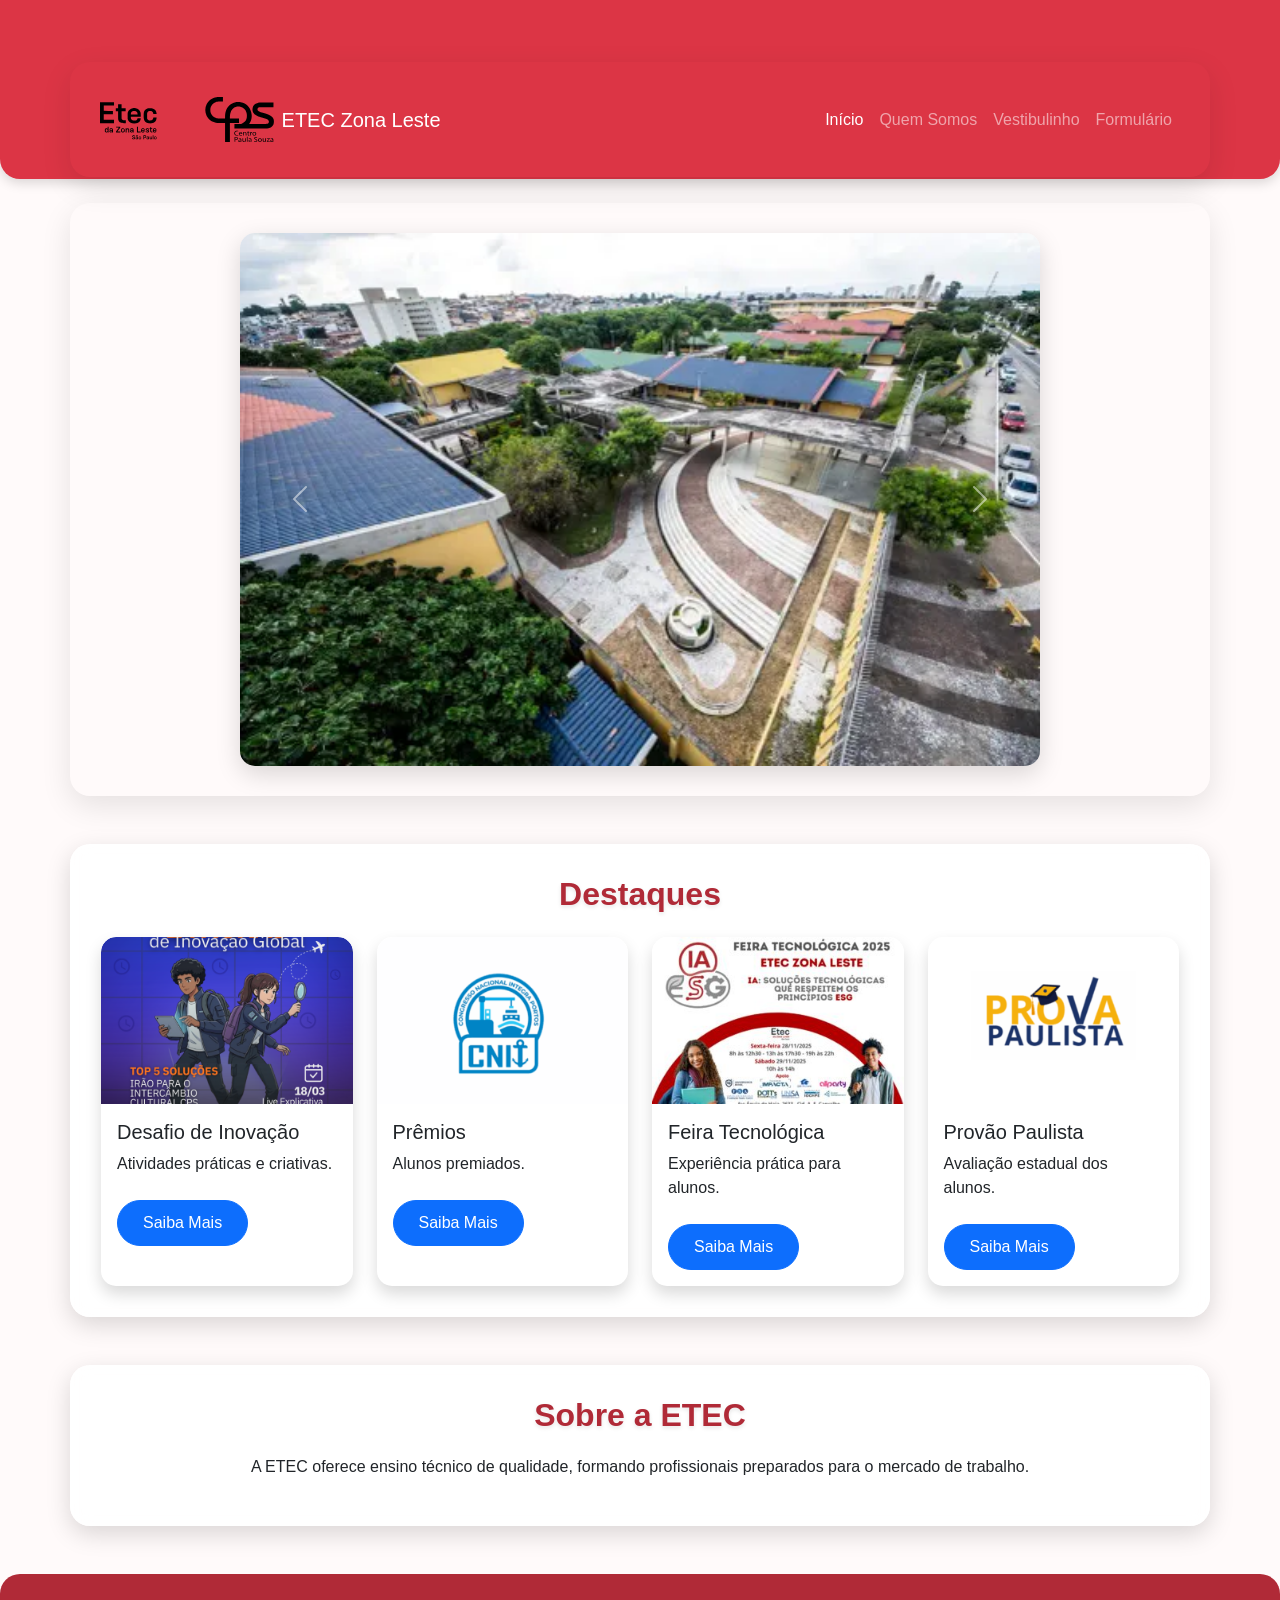
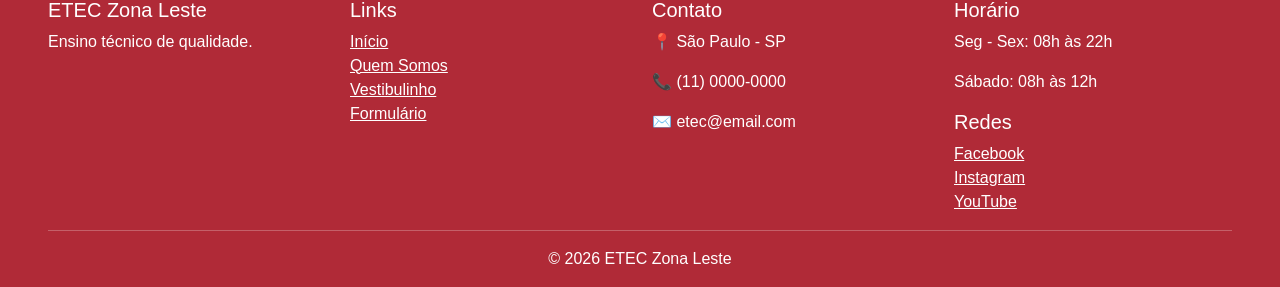
<file: siteETEC/index.html>
<!DOCTYPE html>
<html lang="pt-br">
<head>
    <meta charset="UTF-8">
    <meta name="viewport" content="width=device-width, initial-scale=1.0">
    <title>ETEC Zona Leste</title>

    <link href="https://cdn.jsdelivr.net/npm/bootstrap@5.3.0/dist/css/bootstrap.min.css" rel="stylesheet">
    <link rel="stylesheet" href="index.css">



</head>

<body>


<nav class="navbar navbar-expand-lg navbar-dark bg-danger">
    <div class="container">
        <a class="navbar-brand d-flex align-items-center" href="#">
            <img src="imagens/etec-cpsLogo.svg" alt="Logo ETEC" class="logo me-2">
            ETEC Zona Leste
        </a>

        <button class="navbar-toggler" type="button" data-bs-toggle="collapse" data-bs-target="#menu">
            <span class="navbar-toggler-icon"></span>
        </button>

        <div class="collapse navbar-collapse" id="menu">
            <ul class="navbar-nav ms-auto">
                <li class="nav-item"><a class="nav-link active" href="#">Início</a></li>
                <li class="nav-item"><a class="nav-link" href="quemSomos.html">Quem Somos</a></li>
                <li class="nav-item"><a class="nav-link" href="vestibulinho.html">Vestibulinho</a></li>
                <li class="nav-item"><a class="nav-link" href="formulario.html">Formulário</a></li>
            </ul>
        </div>
    </div>
</nav>


<div class="container mt-4">
    <div id="carouselExample" class="carousel slide mx-auto" style="max-width: 800px;" data-bs-ride="carousel">
        
        <div class="carousel-inner">
            <div class="carousel-item active">
                <img src="imagens/ftCarrosel1.webp" class="d-block w-100 img-fluid">
            </div>

            <div class="carousel-item">
                <img src="imagens/ftCarrosel2.webp" class="d-block w-100 img-fluid">
            </div>

            <div class="carousel-item">
                <img src="imagens/salaMakerCarrosel.webp" class="d-block w-100 img-fluid">
            </div>
        </div>

        <button class="carousel-control-prev" type="button" data-bs-target="#carouselExample" data-bs-slide="prev">
            <span class="carousel-control-prev-icon"></span>
        </button>

        <button class="carousel-control-next" type="button" data-bs-target="#carouselExample" data-bs-slide="next">
            <span class="carousel-control-next-icon"></span>
        </button>
    </div>
</div>


<div class="container section-glass mt-5">
    <h2 class="text-center mb-4">Destaques</h2>

    <div class="row justify-content-center">

        <div class="col-12 col-md-3 d-flex">
            <div class="card shadow w-100">
                <img src="imagens/1o-DESAFIO-2HORAS-DE-INOVACAO-SITE-img.png" class="card-img-top">
                <div class="card-body">
                    <h5 class="card-title">Desafio de Inovação</h5>
                    <p class="card-text">Atividades práticas e criativas.</p>
                    <button class="btn btn-primary mt-2" data-bs-toggle="modal" data-bs-target="#modalDesafio">Saiba Mais</button>
                </div>
            </div>
        </div>

        <div class="col-12 col-md-3 d-flex">
            <div class="card shadow w-100">
                <img src="imagens/AMS-premiacao-CNIT.png" class="card-img-top">
                <div class="card-body">
                    <h5 class="card-title">Prêmios</h5>
                    <p class="card-text">Alunos premiados.</p>
                    <button class="btn btn-primary mt-2" data-bs-toggle="modal" data-bs-target="#modalPremios">Saiba Mais</button>
                </div>
            </div>
        </div>

        <div class="col-12 col-md-3 d-flex">
            <div class="card shadow w-100">
                <img src="imagens/feira-Tecnologica-img.jpg" class="card-img-top">
                <div class="card-body">
                    <h5 class="card-title">Feira Tecnológica</h5>
                    <p class="card-text">Experiência prática para alunos.</p>
                    <button class="btn btn-primary mt-2" data-bs-toggle="modal" data-bs-target="#modalFeira">Saiba Mais</button>
                </div>
            </div>
        </div>

        <div class="col-12 col-md-3 d-flex">
            <div class="card shadow w-100">
                <img src="imagens/Prova-Paulista.png" class="card-img-top">
                <div class="card-body">
                    <h5 class="card-title">Provão Paulista</h5>
                    <p class="card-text">Avaliação estadual dos alunos.</p>
                    <button class="btn btn-primary mt-2" data-bs-toggle="modal" data-bs-target="#modalProvao">Saiba Mais</button>
                </div>
            </div>
        </div>

    </div>
</div>


<div class="container section-glass mt-5">
    <h2 class="text-center">Sobre a ETEC</h2>
    <p class="text-center">
        A ETEC oferece ensino técnico de qualidade, formando profissionais preparados para o mercado de trabalho.
    </p>
</div>


<footer class="text-white pt-4 mt-5 w-100">
    <div class="container-fluid px-3 px-md-5">
        <div class="row">

            <div class="col-md-3">
                <h5>ETEC Zona Leste</h5>
                <p>Ensino técnico de qualidade.</p>
            </div>

            <div class="col-md-3">
                <h5>Links</h5>
                <ul class="list-unstyled">
                    <li><a href="#" class="text-white">Início</a></li>
                    <li><a href="quemSomos.html" class="text-white">Quem Somos</a></li>
                    <li><a href="vestibulinho.html" class="text-white">Vestibulinho</a></li>
                    <li><a href="formulario.html" class="text-white">Formulário</a></li>
                </ul>
            </div>

            <div class="col-md-3">
                <h5>Contato</h5>
                <p>📍 São Paulo - SP</p>
                <p>📞 (11) 0000-0000</p>
                <p>✉️ etec@email.com</p>
            </div>

            <div class="col-md-3">
                <h5>Horário</h5>
                <p>Seg - Sex: 08h às 22h</p>
                <p>Sábado: 08h às 12h</p>


                <h5 class="mt-3">Redes</h5>
                 <a href="https://www.facebook.com/Eteczonalesteoficial/?locale=pt_BR" class="text-white">Facebook</a><br>
                <a href="https://www.instagram.com/eteczonalesteoficial" class="text-white">Instagram</a><br>
                <a href="https://www.youtube.com/@etecdazonaleste2949" class="text-white">YouTube</a>
            </div>

        </div>

        <hr>

        <div class="text-center pb-3">
            © 2026 ETEC Zona Leste
        </div>
    </div>
</footer>


<div class="modal fade" id="modalDesafio" tabindex="-1">
    <div class="modal-dialog modal-lg">
        <div class="modal-content">
            <div class="modal-header">
                <h5 class="modal-title">Desafio de Inovação</h5>
                <button type="button" class="btn-close" data-bs-dismiss="modal"></button>
            </div>
            <div class="modal-body">
                <img src="imagens/1o-DESAFIO-2HORAS-DE-INOVACAO-SITE-img.png" class="img-fluid mb-3" alt="Desafio de Inovação">
                <p>O Desafio de Inovação é uma atividade prática onde os alunos têm apenas 2 horas para desenvolver soluções criativas para problemas reais. Promovendo o pensamento rápido e a colaboração em equipe.</p>
            </div>
        </div>
    </div>
</div>

<div class="modal fade" id="modalPremios" tabindex="-1">
    <div class="modal-dialog modal-lg">
        <div class="modal-content">
            <div class="modal-header">
                <h5 class="modal-title">Prêmios</h5>
                <button type="button" class="btn-close" data-bs-dismiss="modal"></button>
            </div>
            <div class="modal-body">
                <img src="imagens/AMS-premiacao-CNIT.png" class="img-fluid mb-3" alt="Prêmios">
                <p>Nossos alunos são frequentemente premiados em competições como o CNIT (Congresso Nacional de Iniciação Tecnológica), demonstrando excelência acadêmica e inovação.</p>
            </div>
        </div>
    </div>
</div>

<div class="modal fade" id="modalFeira" tabindex="-1">
    <div class="modal-dialog modal-lg">
        <div class="modal-content">
            <div class="modal-header">
                <h5 class="modal-title">Feira Tecnológica</h5>
                <button type="button" class="btn-close" data-bs-dismiss="modal"></button>
            </div>
            <div class="modal-body">
                <img src="imagens/feira-Tecnologica-img.jpg" class="img-fluid mb-3" alt="Feira Tecnológica">
                <p>A Feira Tecnológica oferece aos alunos a oportunidade de apresentar projetos práticos, desenvolvendo habilidades de comunicação e exposição de ideias inovadoras.</p>
            </div>
        </div>
    </div>
</div>

<div class="modal fade" id="modalProvao" tabindex="-1">
    <div class="modal-dialog modal-lg">
        <div class="modal-content">
            <div class="modal-header">
                <h5 class="modal-title">Provão Paulista</h5>
                <button type="button" class="btn-close" data-bs-dismiss="modal"></button>
            </div>
            <div class="modal-body">
                <img src="imagens/Prova-Paulista.png" class="img-fluid mb-3" alt="Provão Paulista">
                <p>O Provão Paulista é uma avaliação estadual que mede o desempenho dos alunos do Ensino Médio Técnico, preparando-os para desafios acadêmicos futuros.</p>
            </div>
        </div>
    </div>
</div>

<script>

document.addEventListener('DOMContentLoaded', function() {
    const cards = document.querySelectorAll('.card');
    cards.forEach((card, index) => {
        card.style.animationDelay = `${index * 0.2}s`;
    });
});


document.querySelectorAll('a[href^="#"]').forEach(anchor => {
    anchor.addEventListener('click', function (e) {
        e.preventDefault();
        document.querySelector(this.getAttribute('href')).scrollIntoView({
            behavior: 'smooth'
        });
    });
});


const btnTopo = document.createElement('button');
btnTopo.id = 'btnTopo';
btnTopo.className = 'btn btn-danger';
btnTopo.textContent = 'Topo';
btnTopo.style.cssText = 'position: fixed; bottom: 25px; right: 25px; display: none; border-radius: 50px; z-index: 999;';
document.body.appendChild(btnTopo);

window.addEventListener('scroll', () => {
    btnTopo.style.display = window.scrollY > 300 ? 'block' : 'none';
});
btnTopo.addEventListener('click', () => window.scrollTo({top: 0, behavior: 'smooth'}));

const revealEls = document.querySelectorAll('.container, .card');
const revealObserver = new IntersectionObserver((entries) => {
    entries.forEach(entry => {
        if (entry.isIntersecting) {
            entry.target.classList.add('show-reveal');
            revealObserver.unobserve(entry.target);
        }
    });
}, {threshold: 0.2});
revealEls.forEach(el => revealObserver.observe(el));
</script>

<script src="https://cdn.jsdelivr.net/npm/bootstrap@5.3.0/dist/js/bootstrap.bundle.min.js"></script>

</body>
</html>
</file>
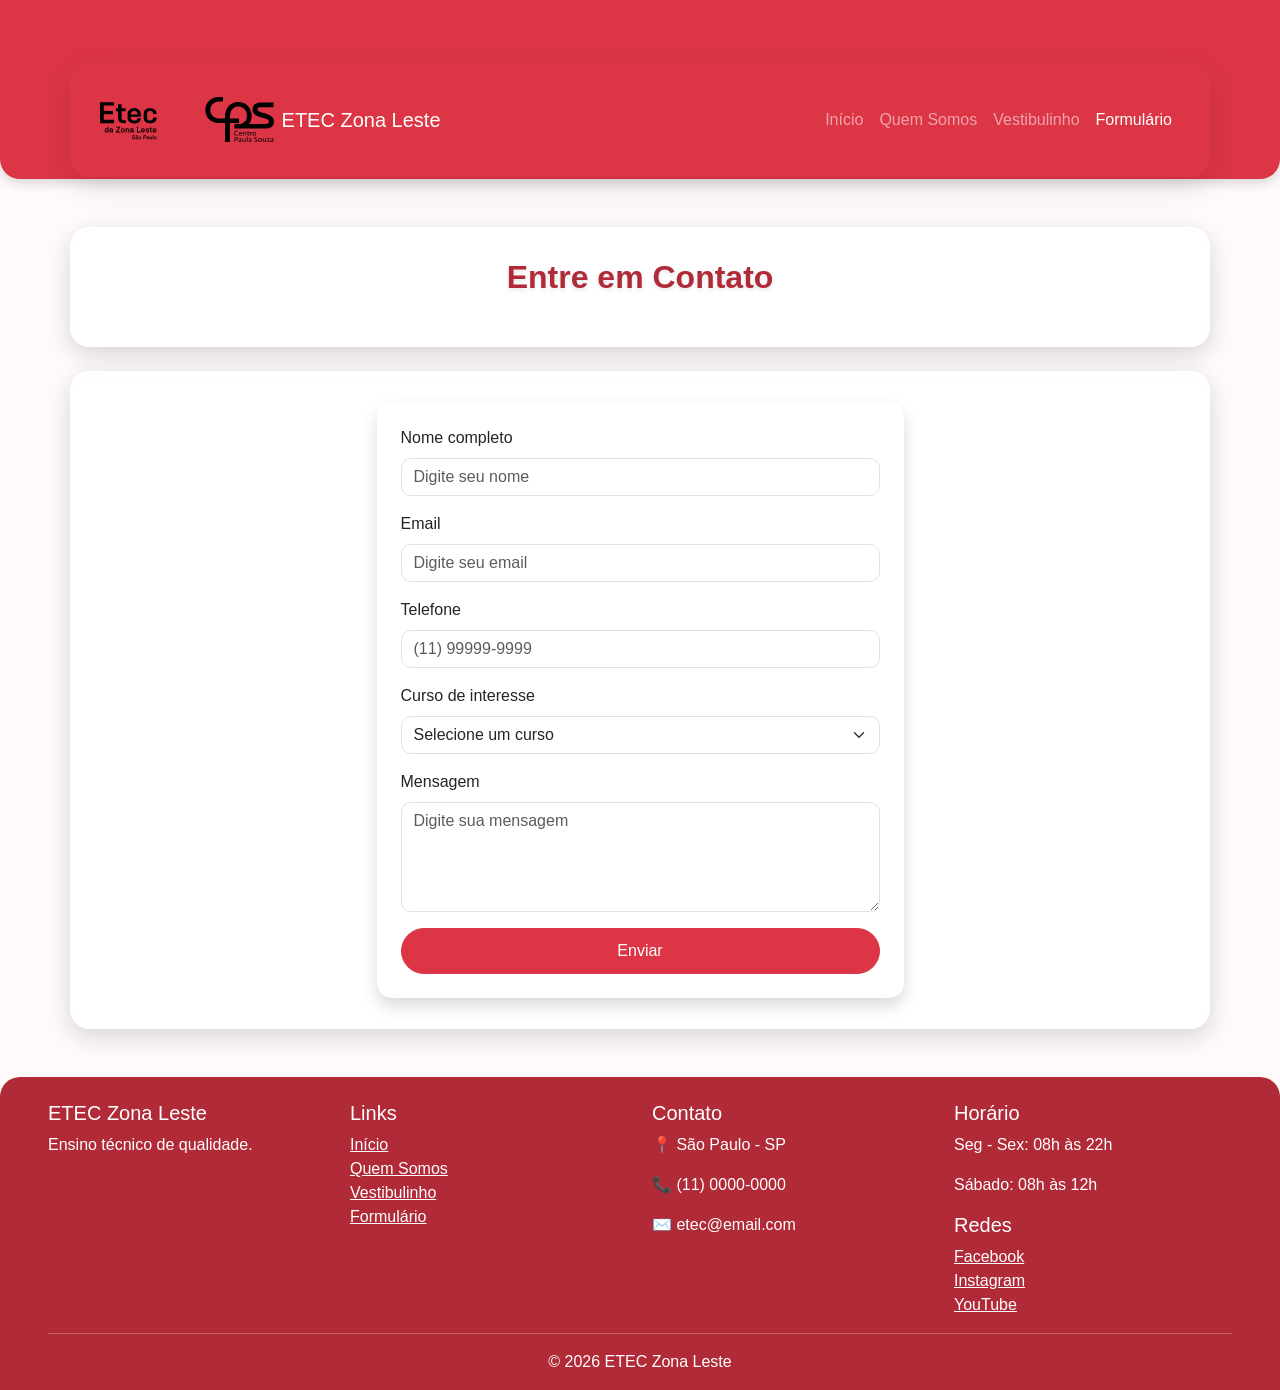
<file: siteETEC/formulario.html>
<!DOCTYPE html>
<html lang="pt-br">
<head>
    <meta charset="UTF-8">
    <meta name="viewport" content="width=device-width, initial-scale=1.0">
    <title>Formulário - ETEC Zona Leste</title>

    <link href="https://cdn.jsdelivr.net/npm/bootstrap@5.3.0/dist/css/bootstrap.min.css" rel="stylesheet">
    <link rel="stylesheet" href="formulario.css">



</head>

<body>


<nav class="navbar navbar-expand-lg navbar-dark bg-danger">
    <div class="container">
        <a class="navbar-brand d-flex align-items-center" href="index.html">
            <img src="imagens/etec-cpsLogo.svg" class="logo me-2">
            ETEC Zona Leste
        </a>

        <button class="navbar-toggler" data-bs-toggle="collapse" data-bs-target="#menu">
            <span class="navbar-toggler-icon"></span>
        </button>

        <div class="collapse navbar-collapse" id="menu">
            <ul class="navbar-nav ms-auto">
                <li class="nav-item"><a class="nav-link" href="index.html">Início</a></li>
                <li class="nav-item"><a class="nav-link" href="quemSomos.html">Quem Somos</a></li>
                <li class="nav-item"><a class="nav-link" href="vestibulinho.html">Vestibulinho</a></li>
                <li class="nav-item"><a class="nav-link active" href="#">Formulário</a></li>
            </ul>
        </div>
    </div>
</nav>


<div class="container section-glass mt-5">
    <h2 class="text-center">Entre em Contato</h2>
</div>


<div class="container section-glass mt-4 mb-5">
    <div class="row justify-content-center">
        <div class="col-md-6">

            <div class="card shadow p-4">

                <form action="processo.php" method="POST">

                    
<div class="mb-3">
    <label class="form-label">Nome completo</label>
    <input type="text" name="nome" class="form-control" placeholder="Digite seu nome" required>
</div>


<div class="mb-3">
    <label class="form-label">Email</label>
    <input type="email" name="email" class="form-control" placeholder="Digite seu email" required>
</div>


<div class="mb-3">
    <label class="form-label">Telefone</label>
    <input type="tel" name="telefone" class="form-control" placeholder="(11) 99999-9999">
</div>


<div class="mb-3">
    <label class="form-label">Curso de interesse</label>
    <select name="curso" class="form-select" required>
        <option selected disabled>Selecione um curso</option>
        <option>Desenvolvimento de Sistemas</option>
        <option>Administração</option>
        <option>Logística</option>
        <option>Recursos Humanos</option>
        <option>Serviços Jurídicos</option>
        <option>Contabilidade</option>
    </select>
</div>


<div class="mb-3">
    <label class="form-label">Mensagem</label>
    <textarea name="mensagem" class="form-control" rows="4" placeholder="Digite sua mensagem"></textarea>
</div>
                    <div class="d-grid">
                        <button type="submit" class="btn btn-danger">
                            Enviar
                        </button>
                    </div>

                </form>

            </div>

        </div>
    </div>
</div>


<footer class="text-white pt-4 mt-5 w-100">
    <div class="container-fluid px-3 px-md-5">
        <div class="row">

            <div class="col-md-3">
                <h5>ETEC Zona Leste</h5>
                <p>Ensino técnico de qualidade.</p>
            </div>

            <div class="col-md-3">
                <h5>Links</h5>
                <ul class="list-unstyled">
                    <li><a href="#" class="text-white">Início</a></li>
                    <li><a href="quemSomos.html" class="text-white">Quem Somos</a></li>
                    <li><a href="vestibulinho.html" class="text-white">Vestibulinho</a></li>
                    <li><a href="formulario.html" class="text-white">Formulário</a></li>
                </ul>
            </div>

            <div class="col-md-3">
                <h5>Contato</h5>
                <p>📍 São Paulo - SP</p>
                <p>📞 (11) 0000-0000</p>
                <p>✉️ etec@email.com</p>
            </div>

            <div class="col-md-3">
                <h5>Horário</h5>
                <p>Seg - Sex: 08h às 22h</p>
                <p>Sábado: 08h às 12h</p>


                <h5 class="mt-3">Redes</h5>
                 <a href="https://www.facebook.com/Eteczonalesteoficial/?locale=pt_BR" class="text-white">Facebook</a><br>
                <a href="https://www.instagram.com/eteczonalesteoficial" class="text-white">Instagram</a><br>
                <a href="https://www.youtube.com/@etecdazonaleste2949" class="text-white">YouTube</a>
            </div>

        </div>

        <hr>

        <div class="text-center pb-3">
            © 2026 ETEC Zona Leste
        </div>
    </div>
</footer>

<script>

document.addEventListener('DOMContentLoaded', function() {
    const revealItems = document.querySelectorAll('.container, .card');
    const observer = new IntersectionObserver((entries) => {
        entries.forEach(entry => {
            if(entry.isIntersecting) {
                entry.target.classList.add('show-reveal');
                observer.unobserve(entry.target);
            }
        });
    }, {threshold: 0.2});
    revealItems.forEach(item => observer.observe(item));

    const btnTopo = document.createElement('button');
    btnTopo.id = 'btnTopo';
    btnTopo.className = 'btn btn-danger';
    btnTopo.textContent = 'Topo';
    btnTopo.style.cssText = 'position: fixed; bottom: 25px; right: 25px; display: none; border-radius: 50px; z-index: 999;';
    document.body.appendChild(btnTopo);

    window.addEventListener('scroll', () => {
        btnTopo.style.display = window.scrollY > 300 ? 'block' : 'none';
    });
    btnTopo.addEventListener('click', () => window.scrollTo({top:0, behavior:'smooth'}));

    
    document.querySelector('form').addEventListener('submit', function(e) {
        const nome = document.querySelector('input[name="nome"]').value;
        if (nome.length < 3) {
            alert('Nome deve ter pelo menos 3 caracteres.');
            e.preventDefault();
        }
    });
});


document.querySelectorAll('a[href^="#"]').forEach(anchor => {
    anchor.addEventListener('click', function (e) {
        if(this.getAttribute('href') === '#') return;
        e.preventDefault();
        document.querySelector(this.getAttribute('href')).scrollIntoView({
            behavior: 'smooth'
        });
    });
});
</script>

<script src="https://cdn.jsdelivr.net/npm/bootstrap@5.3.0/dist/js/bootstrap.bundle.min.js"></script>

</body>
</html>
</file>
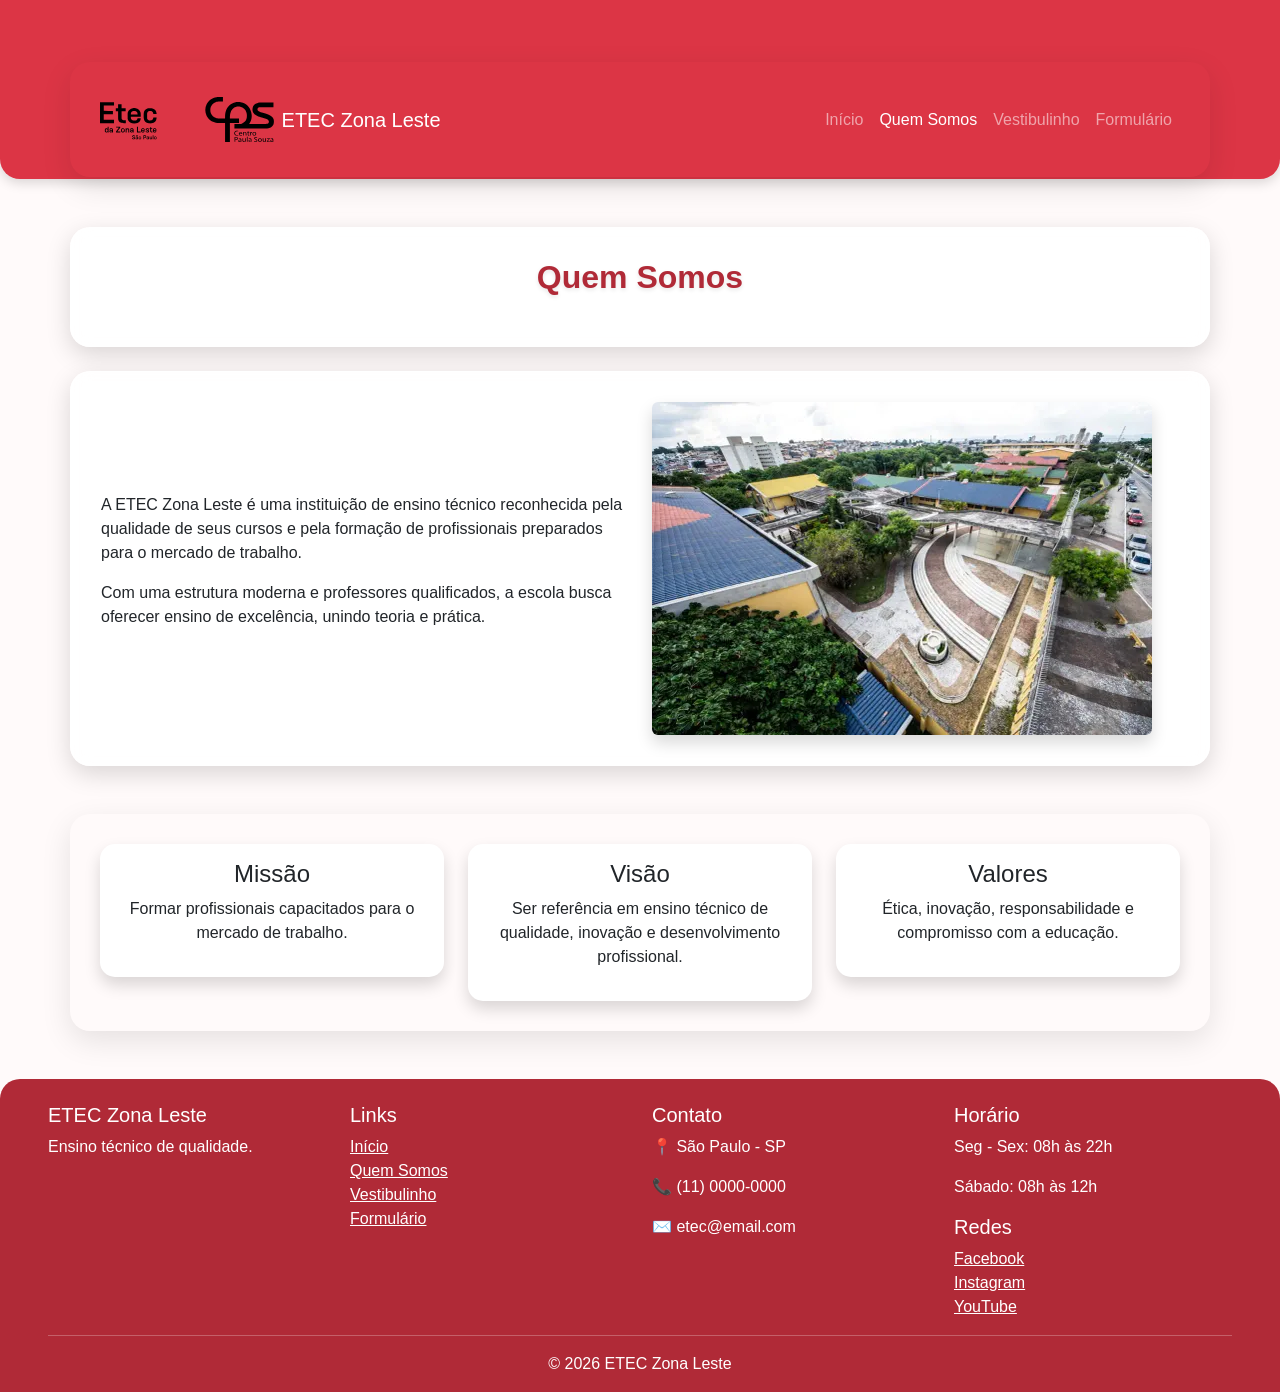
<file: siteETEC/quemSomos.html>
<!DOCTYPE html>
<html lang="pt-br">
<head>
    <meta charset="UTF-8">
    <meta name="viewport" content="width=device-width, initial-scale=1.0">
    <title>Quem Somos - ETEC Zona Leste</title>

    <link href="https://cdn.jsdelivr.net/npm/bootstrap@5.3.0/dist/css/bootstrap.min.css" rel="stylesheet">
    <link rel="stylesheet" href="quemSomos.css">



</head>

<body>


<nav class="navbar navbar-expand-lg navbar-dark bg-danger">
    <div class="container">
        <a class="navbar-brand d-flex align-items-center" href="index.html">
            <img src="imagens/etec-cpsLogo.svg" class="logo me-2">
            ETEC Zona Leste
        </a>

        <button class="navbar-toggler" data-bs-toggle="collapse" data-bs-target="#menu">
            <span class="navbar-toggler-icon"></span>
        </button>

        <div class="collapse navbar-collapse" id="menu">
            <ul class="navbar-nav ms-auto">
                <li class="nav-item"><a class="nav-link" href="index.html">Início</a></li>
                <li class="nav-item"><a class="nav-link active" href="#">Quem Somos</a></li>
                <li class="nav-item"><a class="nav-link" href="vestibulinho.html">Vestibulinho</a></li>
                <li class="nav-item"><a class="nav-link" href="formulario.html">Formulário</a></li>
            </ul>
        </div>
    </div>
</nav>


<div class="container section-glass mt-5">
    <h2 class="text-center">Quem Somos</h2>
</div>


<div class="container section-glass mt-4">
    <div class="row align-items-center">

        <div class="col-md-6">
            <p>
                A ETEC Zona Leste é uma instituição de ensino técnico reconhecida pela qualidade de seus cursos e pela formação de profissionais preparados para o mercado de trabalho.
            </p>
            <p>
                Com uma estrutura moderna e professores qualificados, a escola busca oferecer ensino de excelência, unindo teoria e prática.
            </p>
        </div>

        <div class="col-md-6">
            <img src="imagens/ftCarrosel1.webp" class="img-fluid rounded shadow">
        </div>

    </div>
</div>


<div class="container mt-5">
    <div class="row text-center">

        <div class="col-md-4">
            <div class="card shadow p-3">
                <h4>Missão</h4>
                <p>Formar profissionais capacitados para o mercado de trabalho.</p>
            </div>
        </div>

        <div class="col-md-4">
            <div class="card shadow p-3">
                <h4>Visão</h4>
                <p>Ser referência em ensino técnico de qualidade, inovação e desenvolvimento profissional.</p>
            </div>
        </div>

        <div class="col-md-4">
            <div class="card shadow p-3">
                <h4>Valores</h4>
                <p>Ética, inovação, responsabilidade e compromisso com a educação.</p>
            </div>
        </div>

    </div>
</div>


<footer class="text-white pt-4 mt-5">
    <div class="container-fluid px-3 px-md-5">
        <div class="row">

            <div class="col-md-3">
                <h5>ETEC Zona Leste</h5>
                <p>Ensino técnico de qualidade.</p>
            </div>

            <div class="col-md-3">
                <h5>Links</h5>
                <ul class="list-unstyled">
                    <li><a href="index.html" class="text-white">Início</a></li>
                    <li><a href="#" class="text-white">Quem Somos</a></li>
                    <li><a href="vestibulinho.html" class="text-white">Vestibulinho</a></li>
                    <li><a href="formulario.html" class="text-white">Formulário</a></li>
                </ul>
            </div>

            <div class="col-md-3">
                <h5>Contato</h5>
                <p>📍 São Paulo - SP</p>
                <p>📞 (11) 0000-0000</p>
                <p>✉️ etec@email.com</p>
            </div>

            <div class="col-md-3">
                <h5>Horário</h5>
                <p>Seg - Sex: 08h às 22h</p>
                <p>Sábado: 08h às 12h</p>

                <h5 class="mt-3">Redes</h5>
                <a href="https://www.facebook.com/Eteczonalesteoficial/?locale=pt_BR" class="text-white">Facebook</a><br>
                <a href="https://www.instagram.com/eteczonalesteoficial" class="text-white">Instagram</a><br>
                <a href="https://www.youtube.com/@etecdazonaleste2949" class="text-white">YouTube</a>

            </div>

        </div>

        <hr>

        <div class="text-center pb-3">
            © 2026 ETEC Zona Leste
        </div>
    </div>
</footer>

<script>

document.addEventListener('DOMContentLoaded', function() {
    const revealItems = document.querySelectorAll('.container, .card');
    const observer = new IntersectionObserver((entries) => {
        entries.forEach(entry => {
            if(entry.isIntersecting) {
                entry.target.classList.add('show-reveal');
                observer.unobserve(entry.target);
            }
        });
    }, {threshold: 0.2});
    revealItems.forEach(item => observer.observe(item));

    const btnTopo = document.createElement('button');
    btnTopo.id = 'btnTopo';
    btnTopo.className = 'btn btn-danger';
    btnTopo.textContent = 'Topo';
    btnTopo.style = 'position: fixed; bottom: 25px; right: 25px; display: none; border-radius: 50px; z-index: 999;';
    document.body.appendChild(btnTopo);

    window.addEventListener('scroll', () => {
        btnTopo.style.display = window.scrollY > 300 ? 'block' : 'none';
    });
    btnTopo.addEventListener('click', () => window.scrollTo({top:0, behavior:'smooth'}));
});


document.querySelectorAll('a[href^="#"]').forEach(anchor => {
    anchor.addEventListener('click', function (e) {
        if(this.getAttribute('href') === '#') return;
        e.preventDefault();
        document.querySelector(this.getAttribute('href')).scrollIntoView({
            behavior: 'smooth'
        });
    });
});
</script>

<script src="https://cdn.jsdelivr.net/npm/bootstrap@5.3.0/dist/js/bootstrap.bundle.min.js"></script>

</body>
</html>
</file>
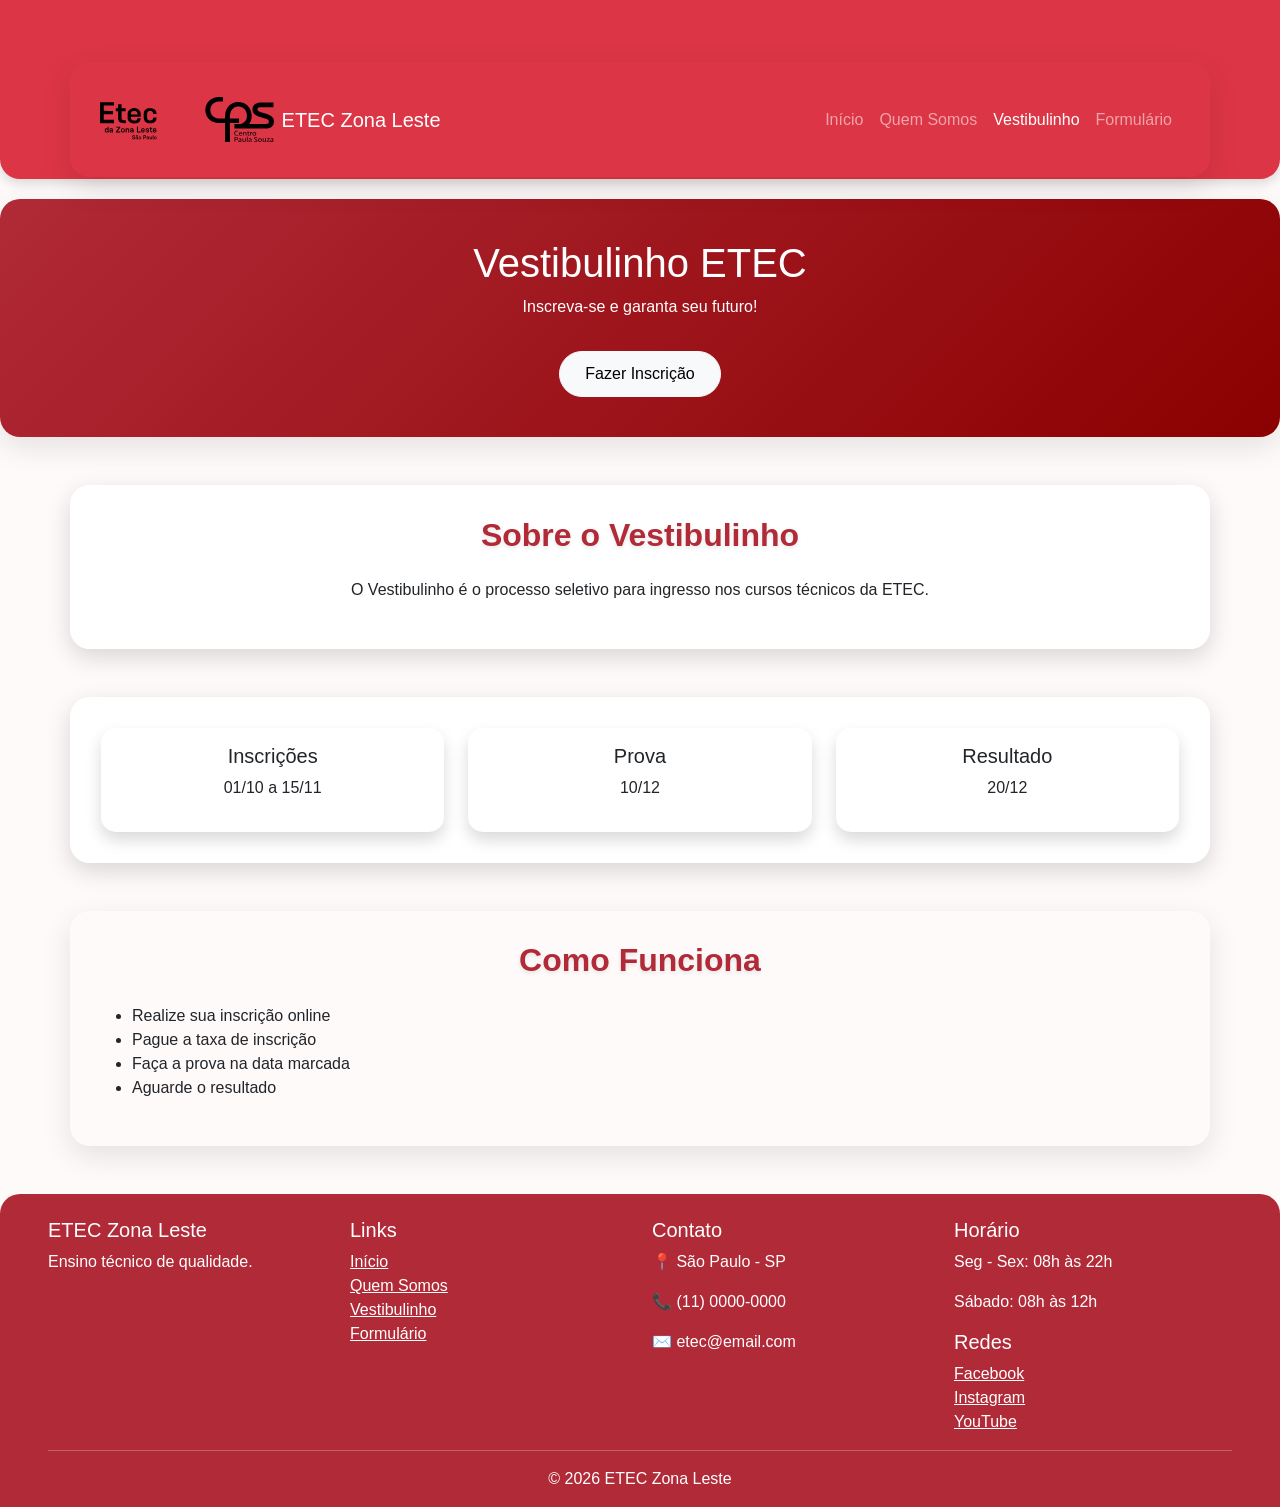
<file: siteETEC/vestibulinho.html>
<!DOCTYPE html>
<html lang="pt-br">
<head>
    <meta charset="UTF-8">
    <meta name="viewport" content="width=device-width, initial-scale=1.0">
    <title>Vestibulinho - ETEC Zona Leste</title>

    <link href="https://cdn.jsdelivr.net/npm/bootstrap@5.3.0/dist/css/bootstrap.min.css" rel="stylesheet">
    <link rel="stylesheet" href="vestibulinho.css">



</head>

<body>


<nav class="navbar navbar-expand-lg navbar-dark bg-danger">
    <div class="container">
        <a class="navbar-brand d-flex align-items-center" href="index.html">
            <img src="imagens/etec-cpsLogo.svg" class="logo me-2">
            ETEC Zona Leste
        </a>

        <button class="navbar-toggler" data-bs-toggle="collapse" data-bs-target="#menu">
            <span class="navbar-toggler-icon"></span>
        </button>

        <div class="collapse navbar-collapse" id="menu">
            <ul class="navbar-nav ms-auto">
                <li class="nav-item"><a class="nav-link" href="index.html">Início</a></li>
                <li class="nav-item"><a class="nav-link" href="quemSomos.html">Quem Somos</a></li>
                <li class="nav-item"><a class="nav-link active" href="#">Vestibulinho</a></li>
                <li class="nav-item"><a class="nav-link" href="formulario.html">Formulário</a></li>
            </ul>
        </div>
    </div>
</nav>


<div class="banner">
    <h1>Vestibulinho ETEC</h1>
    <p>Inscreva-se e garanta seu futuro!</p>
    <a href="https://vestibulinho.etec.sp.gov.br/home/" class="btn btn-light mt-3">Fazer Inscrição</a>
</div>


<div class="container section-glass mt-5">
    <h2 class="text-center mb-4">Sobre o Vestibulinho</h2>
    <p class="text-center">
        O Vestibulinho é o processo seletivo para ingresso nos cursos técnicos da ETEC.
    </p>
</div>


<div class="container section-glass mt-5">
    <div class="row text-center">

        <div class="col-md-4">
            <div class="card shadow p-3">
                <h5>Inscrições</h5>
                <p>01/10 a 15/11</p>
            </div>
        </div>

        <div class="col-md-4">
            <div class="card shadow p-3">
                <h5>Prova</h5>
                <p>10/12</p>
            </div>
        </div>

        <div class="col-md-4">
            <div class="card shadow p-3">
                <h5>Resultado</h5>
                <p>20/12</p>
            </div>
        </div>

    </div>
</div>


<div class="container mt-5">
    <h2 class="text-center mb-4">Como Funciona</h2>
    <ul>
        <li>Realize sua inscrição online</li>
        <li>Pague a taxa de inscrição</li>
        <li>Faça a prova na data marcada</li>
        <li>Aguarde o resultado</li>
    </ul>
</div>


<footer class="text-white pt-4 mt-5 w-100">
    <div class="container-fluid px-3 px-md-5">
        <div class="row">

            <div class="col-md-3">
                <h5>ETEC Zona Leste</h5>
                <p>Ensino técnico de qualidade.</p>
            </div>

            <div class="col-md-3">
                <h5>Links</h5>
                <ul class="list-unstyled">
                    <li><a href="index.html" class="text-white">Início</a></li>
                    <li><a href="quemSomos.html" class="text-white">Quem Somos</a></li>
                    <li><a href="vestibulinho.html" class="text-white">Vestibulinho</a></li>
                    <li><a href="formulario.html" class="text-white">Formulário</a></li>
                </ul>
            </div>

            <div class="col-md-3">
                <h5>Contato</h5>
                <p>📍 São Paulo - SP</p>
                <p>📞 (11) 0000-0000</p>
                <p>✉️ etec@email.com</p>
            </div>

            <div class="col-md-3">
                <h5>Horário</h5>
                <p>Seg - Sex: 08h às 22h</p>
                <p>Sábado: 08h às 12h</p>


                <h5 class="mt-3">Redes</h5>
                 <a href="https://www.facebook.com/Eteczonalesteoficial/?locale=pt_BR" class="text-white">Facebook</a><br>
                <a href="https://www.instagram.com/eteczonalesteoficial" class="text-white">Instagram</a><br>
                <a href="https://www.youtube.com/@etecdazonaleste2949" class="text-white">YouTube</a>
            </div>

        </div>

        <hr>

        <div class="text-center pb-3">
            © 2026 ETEC Zona Leste
        </div>
    </div>
</footer>

<script>

document.addEventListener('DOMContentLoaded', function() {
    const revealItems = document.querySelectorAll('.container, .card');
    const observer = new IntersectionObserver((entries) => {
        entries.forEach(entry => {
            if(entry.isIntersecting) {
                entry.target.classList.add('show-reveal');
                observer.unobserve(entry.target);
            }
        });
    }, {threshold: 0.2});
    revealItems.forEach(item => observer.observe(item));

    const btnTopo = document.createElement('button');
    btnTopo.id = 'btnTopo';
    btnTopo.className = 'btn btn-danger';
    btnTopo.textContent = 'Topo';
    btnTopo.style.cssText = 'position: fixed; bottom: 25px; right: 25px; display: none; border-radius: 50px; z-index: 999;';
    document.body.appendChild(btnTopo);

    window.addEventListener('scroll', () => {
        btnTopo.style.display = window.scrollY > 300 ? 'block' : 'none';
    });
    btnTopo.addEventListener('click', () => window.scrollTo({top:0, behavior:'smooth'}));
});


document.querySelectorAll('a[href^="#"]').forEach(anchor => {
    anchor.addEventListener('click', function (e) {
        if(this.getAttribute('href') === '#') return;
        e.preventDefault();
        document.querySelector(this.getAttribute('href')).scrollIntoView({
            behavior: 'smooth'
        });
    });
});
</script>

<script src="https://cdn.jsdelivr.net/npm/bootstrap@5.3.0/dist/js/bootstrap.bundle.min.js"></script>

</body>
</html>
</file>
<file: siteETEC/index.css>
.logo {
    height: 45px;
    width: auto;
}

.navbar {
    padding-top: 2px;
    padding-bottom: 2px;
    box-shadow: 0 2px 8px rgba(0,0,0,0.2);
}

body {
    background-color: #fffafa;
    font-family: 'Segoe UI', sans-serif;
    min-height: 100vh;
}

h2 {
    color: #b02a37;
    font-weight: 700;
    margin-bottom: 20px;
    text-shadow: 0 2px 4px rgba(0,0,0,0.1);
}

footer {
    background-color: #b02a37;
    border-top-left-radius: 20px;
    border-top-right-radius: 20px;
    backdrop-filter: blur(6px);
}

html, body {
    margin: 0;
    padding: 0;
    overflow-x: hidden;
}

.navbar {
    box-shadow: 0 4px 12px rgba(0,0,0,0.15);
    border-radius: 0 0 20px 20px;
}

#carouselExample {
    border-radius: 15px;
    overflow: hidden;
    box-shadow: 0 8px 25px rgba(0,0,0,0.15);
}

.container {
    background: transparent;
    border-radius: 20px;
    padding: 30px;
    margin-top: 20px;
    box-shadow: 0 10px 30px rgba(0,0,0,0.1);
}

.card {
    border: none;
    border-radius: 15px;
    overflow: hidden;
    transition: all 0.3s ease;
    animation: fadeInUp 0.6s ease-out;
}

.card:hover {
    transform: translateY(-10px) scale(1.02);
    box-shadow: 0 15px 35px rgba(0,0,0,0.25);
}

.card img {
    border-top-left-radius: 15px;
    border-top-right-radius: 15px;
    transition: transform 0.3s ease;
}

.card:hover img {
    transform: scale(1.05);
}

.btn {
    border-radius: 25px;
    padding: 10px 25px;
    transition: all 0.3s ease;
}

.btn:hover {
    transform: translateY(-2px);
    box-shadow: 0 5px 15px rgba(0,0,0,0.2);
}

.form-control, .form-select {
    border-radius: 10px;
}

.container {
    margin-top: 60px;
}

.section-glass {
    background: rgba(255,255,255,0.85);
    border: 1px solid rgba(255,255,255,0.45);
    box-shadow: 0 8px 25px rgba(0,0,0,0.15);
    backdrop-filter: blur(10px);
}

.show-reveal {
    opacity: 1 !important;
    transform: translateY(0) !important;
}

.container, .card {
    opacity: 0;
    transform: translateY(30px);
    transition: all 0.5s ease;
}

.nav-link {
    position: relative;
}

.nav-link::after {
    content: '';
    position: absolute;
    left: 0;
    bottom: -3px;
    width: 0;
    height: 2px;
    background-color: #fff;
    transition: width .3s ease;
}

.nav-link:hover::after {
    width: 100%;
}

@keyframes fadeInUp {
    from {
        opacity: 0;
        transform: translateY(30px);
    }
    to {
        opacity: 1;
        transform: translateY(0);
    }
}
</file>
<file: siteETEC/formulario.css>
.logo {
    height: 45px;
}

.navbar {
    padding-top: 2px;
    padding-bottom: 2px;
    box-shadow: 0 2px 8px rgba(0,0,0,0.2);
}

body {
    background-color: #fffafa;
    font-family: 'Segoe UI', sans-serif;
    min-height: 100vh;
}

h2 {
    color: #b02a37;
    font-weight: 700;
    margin-bottom: 20px;
    text-shadow: 0 2px 4px rgba(0,0,0,0.1);
}

footer {
    background-color: #b02a37;
    border-top-left-radius: 20px;
    border-top-right-radius: 20px;
    backdrop-filter: blur(6px);
}

html, body {
    margin: 0;
    padding: 0;
    overflow-x: hidden;
}

.navbar {
    box-shadow: 0 4px 12px rgba(0,0,0,0.15);
    border-radius: 0 0 20px 20px;
}

.container {
    background: transparent;
    border-radius: 20px;
    padding: 30px;
    margin-top: 20px;
    box-shadow: 0 10px 30px rgba(0,0,0,0.1);
}

.card {
    border: none;
    border-radius: 15px;
    overflow: hidden;
    transition: all 0.3s ease;
    animation: fadeInUp 0.6s ease-out;
}

.card:hover {
    transform: translateY(-10px) scale(1.02);
    box-shadow: 0 15px 35px rgba(0,0,0,0.25);
}

.card img {
    border-radius: 15px;
    transition: transform 0.3s ease;
}

.card:hover img {
    transform: scale(1.05);
}

.btn {
    border-radius: 25px;
    padding: 10px 25px;
    transition: all 0.3s ease;
}

.btn:hover {
    transform: translateY(-2px);
    box-shadow: 0 5px 15px rgba(0,0,0,0.2);
}

.form-control, .form-select {
    border-radius: 10px;
    transition: border-color 0.3s ease;
}

.form-control:focus, .form-select:focus {
    border-color: #b02a37;
    box-shadow: 0 0 0 0.2rem rgba(176, 42, 55, 0.25);
}

.container {
    margin-top: 60px;
}

.section-glass {
    background: rgba(255,255,255,0.85);
    border: 1px solid rgba(255,255,255,0.45);
    box-shadow: 0 8px 25px rgba(0,0,0,0.15);
    backdrop-filter: blur(10px);
}

.show-reveal {
    opacity: 1 !important;
    transform: translateY(0) !important;
}

.container, .card {
    opacity: 0;
    transform: translateY(30px);
    transition: all 0.5s ease;
}

.nav-link {
    position: relative;
}

.nav-link::after {
    content: '';
    position: absolute;
    left: 0;
    bottom: -3px;
    width: 0;
    height: 2px;
    background-color: #fff;
    transition: width .3s ease;
}

.nav-link:hover::after {
    width: 100%;
}

@keyframes fadeInUp {
    from {
        opacity: 0;
        transform: translateY(30px);
    }
    to {
        opacity: 1;
        transform: translateY(0);
    }
}
</file>
<file: siteETEC/quemSomos.css>
.logo {
    height: 45px;
}

.navbar {
    padding-top: 2px;
    padding-bottom: 2px;
    box-shadow: 0 2px 8px rgba(0,0,0,0.2);
}

body {
    background-color: #fffafa;
    font-family: 'Segoe UI', sans-serif;
    min-height: 100vh;
}

h2 {
    color: #b02a37;
    font-weight: 700;
    margin-bottom: 20px;
    text-shadow: 0 2px 4px rgba(0,0,0,0.1);
}

footer {
    background-color: #b02a37;
    border-top-left-radius: 20px;
    border-top-right-radius: 20px;
    backdrop-filter: blur(6px);
}

html, body {
    margin: 0;
    padding: 0;
    overflow-x: hidden;
}

.navbar {
    box-shadow: 0 4px 12px rgba(0,0,0,0.15);
    border-radius: 0 0 20px 20px;
}

.container {
    background: transparent;
    border-radius: 20px;
    padding: 30px;
    margin-top: 20px;
    box-shadow: 0 10px 30px rgba(0,0,0,0.1);
}

.card {
    border: none;
    border-radius: 15px;
    overflow: hidden;
    transition: all 0.3s ease;
    animation: fadeInUp 0.6s ease-out;
}

.card:hover {
    transform: translateY(-10px) scale(1.02);
    box-shadow: 0 15px 35px rgba(0,0,0,0.25);
}

.card img {
    border-radius: 15px;
    transition: transform 0.3s ease;
}

.card:hover img {
    transform: scale(1.05);
}

.btn {
    border-radius: 25px;
    padding: 10px 25px;
    transition: all 0.3s ease;
}

.btn:hover {
    transform: translateY(-2px);
    box-shadow: 0 5px 15px rgba(0,0,0,0.2);
}

.form-control, .form-select {
    border-radius: 10px;
}

.container {
    margin-top: 60px;
}

.section-glass {
    background: rgba(255,255,255,0.85);
    border: 1px solid rgba(255,255,255,0.45);
    box-shadow: 0 8px 25px rgba(0,0,0,0.15);
    backdrop-filter: blur(10px);
}

.show-reveal {
    opacity: 1 !important;
    transform: translateY(0) !important;
}

.container, .card {
    opacity: 0;
    transform: translateY(30px);
    transition: all 0.5s ease;
}

.nav-link {
    position: relative;
}

.nav-link::after {
    content: '';
    position: absolute;
    left: 0;
    bottom: -3px;
    width: 0;
    height: 2px;
    background-color: #fff;
    transition: width .3s ease;
}

.nav-link:hover::after {
    width: 100%;
}

@keyframes fadeInUp {
    from {
        opacity: 0;
        transform: translateY(30px);
    }
    to {
        opacity: 1;
        transform: translateY(0);
    }
}
</file>
<file: siteETEC/vestibulinho.css>
.logo {
    height: 45px;
}

body {
    background-color: #fffafa;
    font-family: 'Segoe UI', sans-serif;
    min-height: 100vh;
}

h2 {
    color: #b02a37;
    font-weight: 700;
    margin-bottom: 20px;
    text-shadow: 0 2px 4px rgba(0,0,0,0.1);
}

.banner {
    background: linear-gradient(135deg, #b02a37 0%, #8b0000 100%);
    color: white;
    padding: 40px;
    text-align: center;
    border-radius: 20px;
    margin-top: 20px;
    box-shadow: 0 10px 30px rgba(0,0,0,0.1);
}

footer {
    border-top-left-radius: 20px;
    border-top-right-radius: 20px;
    background-color: #b02a37;
    backdrop-filter: blur(6px);
}

.navbar {
    padding-top: 2px;
    padding-bottom: 2px;
    box-shadow: 0 4px 12px rgba(0,0,0,0.15);
    border-radius: 0 0 20px 20px;
}

.container {
    background: transparent;
    border-radius: 20px;
    padding: 30px;
    margin-top: 20px;
    box-shadow: 0 10px 30px rgba(0,0,0,0.1);
}

.card {
    border: none;
    border-radius: 15px;
    overflow: hidden;
    transition: all 0.3s ease;
    animation: fadeInUp 0.6s ease-out;
}

.card:hover {
    transform: translateY(-10px) scale(1.02);
    box-shadow: 0 15px 35px rgba(0,0,0,0.25);
}

.card img {
    border-radius: 15px;
    transition: transform 0.3s ease;
}

.card:hover img {
    transform: scale(1.05);
}

.btn {
    border-radius: 25px;
    padding: 10px 25px;
    transition: all 0.3s ease;
}

.btn:hover {
    transform: translateY(-2px);
    box-shadow: 0 5px 15px rgba(0,0,0,0.2);
}

.form-control, .form-select {
    border-radius: 10px;
}

.container {
    margin-top: 60px;
}

.section-glass {
    background: rgba(255,255,255,0.85);
    border: 1px solid rgba(255,255,255,0.45);
    box-shadow: 0 8px 25px rgba(0,0,0,0.15);
    backdrop-filter: blur(10px);
}

.show-reveal {
    opacity: 1 !important;
    transform: translateY(0) !important;
}

.container, .card {
    opacity: 0;
    transform: translateY(30px);
    transition: all 0.5s ease;
}

.nav-link {
    position: relative;
}

.nav-link::after {
    content: '';
    position: absolute;
    left: 0;
    bottom: -3px;
    width: 0;
    height: 2px;
    background-color: #fff;
    transition: width .3s ease;
}

.nav-link:hover::after {
    width: 100%;
}

@keyframes fadeInUp {
    from {
        opacity: 0;
        transform: translateY(30px);
    }
    to {
        opacity: 1;
        transform: translateY(0);
    }
}
</file>
